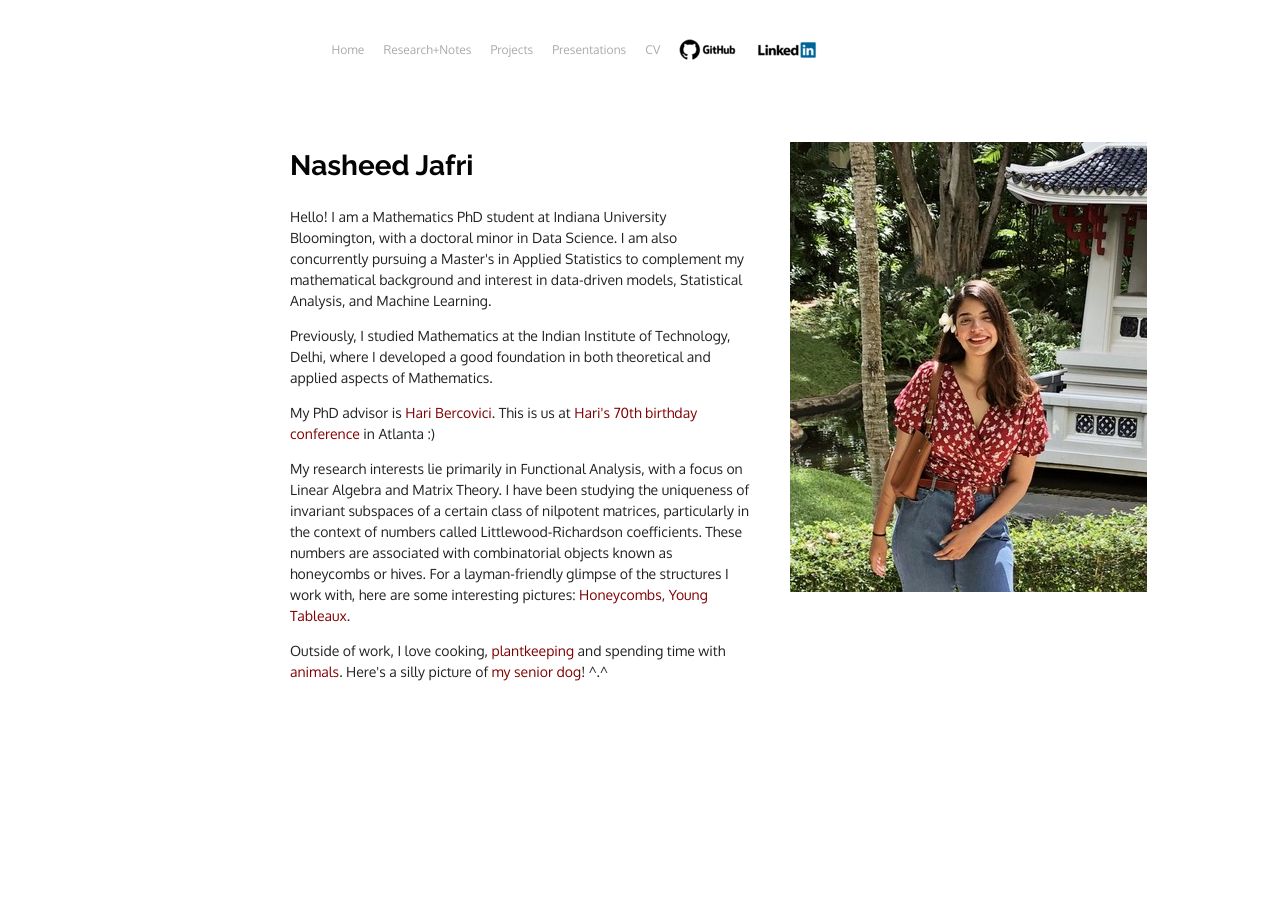
<file: index.html>
<!DOCTYPE HTML>
<html lang="en" prefix="og: http://ogp.me/ns#">
<head>
  <meta charset="utf-8">
  <title>Nasheed Jafri</title>
  <meta name="viewport" content="width=device-width, initial-scale=1">
  <link href="https://fonts.googleapis.com/css?family=Oxygen:300" rel="stylesheet">
  <link href="https://fonts.googleapis.com/css?family=Raleway" rel="stylesheet">
  <link href="https://fonts.googleapis.com/css?family=Inconsolata" rel="stylesheet">
  <link rel="stylesheet" href="/res/screen.css?v=20220110152742" type="text/css">
  <link rel="shortcut icon" href="/tree-round.png?v=20220110152742">
</head>
<body>
  <header class="main">
    <ul class="navigation">
      <li><a href="/" title="Home">Home</a></li>
      <li><a href="/Research/index.html" title="Research+Notes">Research+Notes</a></li>
      <li><a href="/Projects/index.html" title="Projects">Projects</a></li>
      <li><a href="/Presentations/index.html" title="Presentations">Presentations</a></li>
      <li><a href="/cv.pdf" title="CV">CV</a></li>
      <li><a href="https://github.com/nashjafri"><img src="Images/github-mark-22px.png" alt="GitHub"></a></li>
      <li><a href="https://www.linkedin.com/in/nasheedjafri/"><img src="Images/linkedin-mark-18px.png" alt="LinkedIn"></a></li>
    </ul>
  </header>

  <div class="right">
    <img src="Images/GitProfilePic.jpg" alt="Nasheed Jafri Profile Picture" style="max-height: 60%; width: auto;">
  </div>

  <div class="left">
    <h1 id="nasheed-jafri"><b>Nasheed Jafri</b></h1>
    <p>Hello! I am a Mathematics PhD student at Indiana University Bloomington, with a doctoral minor in Data Science. I am also concurrently pursuing a Master's in Applied Statistics to complement my mathematical background and interest in data-driven models, Statistical Analysis, and Machine Learning.</p>

    <p>Previously, I studied Mathematics at the Indian Institute of Technology, Delhi, where I developed a good foundation in both theoretical and applied aspects of Mathematics.</p>

    <p>My PhD advisor is <a href="https://scholar.google.com/citations?user=7y1ngXwAAAAJ&hl=en">Hari Bercovici</a>. This is us at <a href="Images/Berc.jpg">Hari's 70th birthday conference</a> in Atlanta :) </p>
      
    <p>My research interests lie primarily in Functional Analysis, with a focus on Linear Algebra and Matrix Theory. I have been studying the uniqueness of invariant subspaces of a certain class of nilpotent matrices, particularly in the context of numbers called Littlewood-Richardson coefficients. These numbers are associated with combinatorial objects known as honeycombs or hives. For a layman-friendly glimpse of the structures I work with, here are some interesting pictures: <a href="Images/Honeycombs.png" target="_blank">Honeycombs</a>, <a href="Images/YoungTableaux.png" target="_blank">Young Tableaux</a>.</p>

    
      <p>Outside of work, I love cooking, <a href="Images/plants.jpg" target="_blank">plantkeeping</a> and spending time with <a href="Images/animals.jpg" target="_blank">animals</a>. Here's a silly picture of <a href="Images/boxer.jpg" target="_blank">my senior dog</a>! ^.^
    </p>  
  </div>
</body>
</html>
</file>
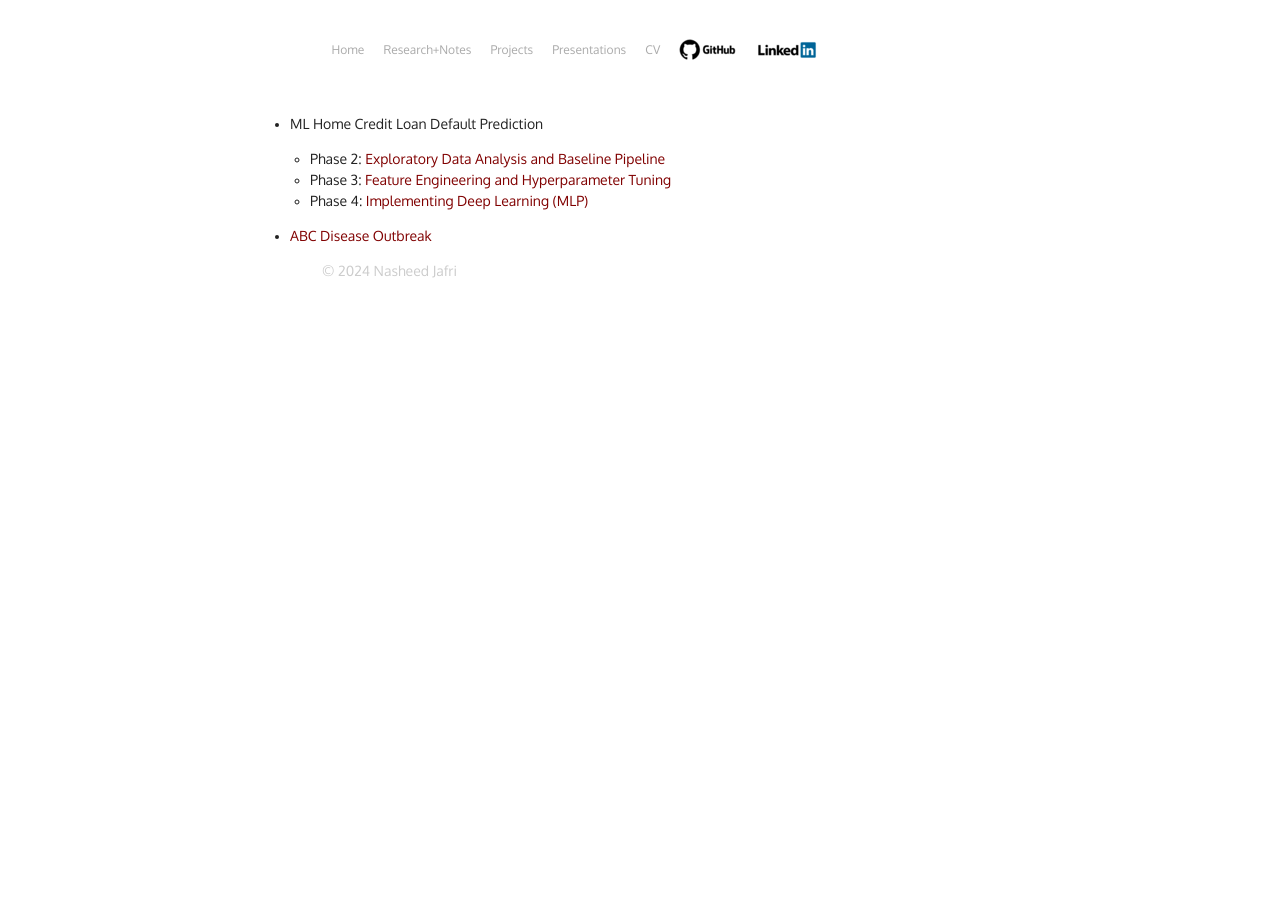
<file: Presentations/index.html>
<!DOCTYPE HTML>
<html lang="en" prefix="og: http://ogp.me/ns#">
  <head>
    <meta charset="utf-8">
    <title>Nasheed Jafri</title>
    <meta http-equiv="Content-Type" content="text/html; charset=utf-8">
    <meta name="viewport" content="width=device-width, initial-scale=1">
    <link href="https://fonts.googleapis.com/css?family=Oxygen:300" rel="stylesheet">
    <link href="https://fonts.googleapis.com/css?family=Raleway"rel="stylesheet">
    <link href="https://fonts.googleapis.com/css?family=Inconsolata" rel="stylesheet">
    <link rel="stylesheet" media="all" href="/res/screen.css?v=20220312142427" type="text/css">
    <link rel="alternate" type="application/atom+xml" title="Nasheed Jafri" href="/atom.xml">
    <link rel="shortcut icon" href="/tree-round.png?v=20220312142427">
<!-- Global site tag (gtag.js) - Google Analytics -->
<script async src="https://www.googletagmanager.com/gtag/js?id=UA-110259368-1"></script>
<script>
  window.dataLayer = window.dataLayer || [];
  function gtag(){dataLayer.push(arguments);}
  gtag('js', new Date());

  gtag('config', 'UA-110259368-1');
</script>
  </head>
  <body>
  <header class="main">
    <ul class="navigation">
      <li><a href="/" title="Home">Home</a></li>
      <li><a href="/Research/index.html" title="Research+Notes">Research+Notes</a></li>
      <li><a href="/Projects/index.html" title="Projects">Projects</a></li>
      <li><a href="/Presentations/index.html" title="Presentations">Presentations</a></li>
      <li><a href="/cv.pdf" title="CV">CV</a></li>
      <li><a href="https://github.com/nashjafri"><img src="Images/github-mark-22px.png" alt="GitHub"></a></li>
      <li><a href="https://www.linkedin.com/in/nasheedjafri/"><img src="Images/linkedin-mark-18px.png" alt="LinkedIn"></a></li>
    </ul>
  </header>


   <main>
        <ul>
            <li>ML Home Credit Loan Default Prediction
                <ul style="margin-left: 20px;">
                <li>Phase 2: <a href="Loan_Default_Presentation/Phase_2_EDA_Slides.pdf">Exploratory Data Analysis and Baseline Pipeline</a></li>
                <li> Phase 3: <a href="Loan_Default_Presentation/Phase_3_FE_HP_Slides.pdf">Feature Engineering and Hyperparameter Tuning</a></li>
                <li>Phase 4: <a href="Loan_Default_Presentation/Phase_4_DL_Slides.pdf">Implementing Deep Learning (MLP)</a></li>
                </ul>
            </li>
            <li><a href="ABC_Disease_Outbreak.html">ABC Disease Outbreak</a></li>
        </ul>
    </main>
    <footer>
        <p>© 2024 Nasheed Jafri</p>
    </footer>
</body>
</html>
</file>
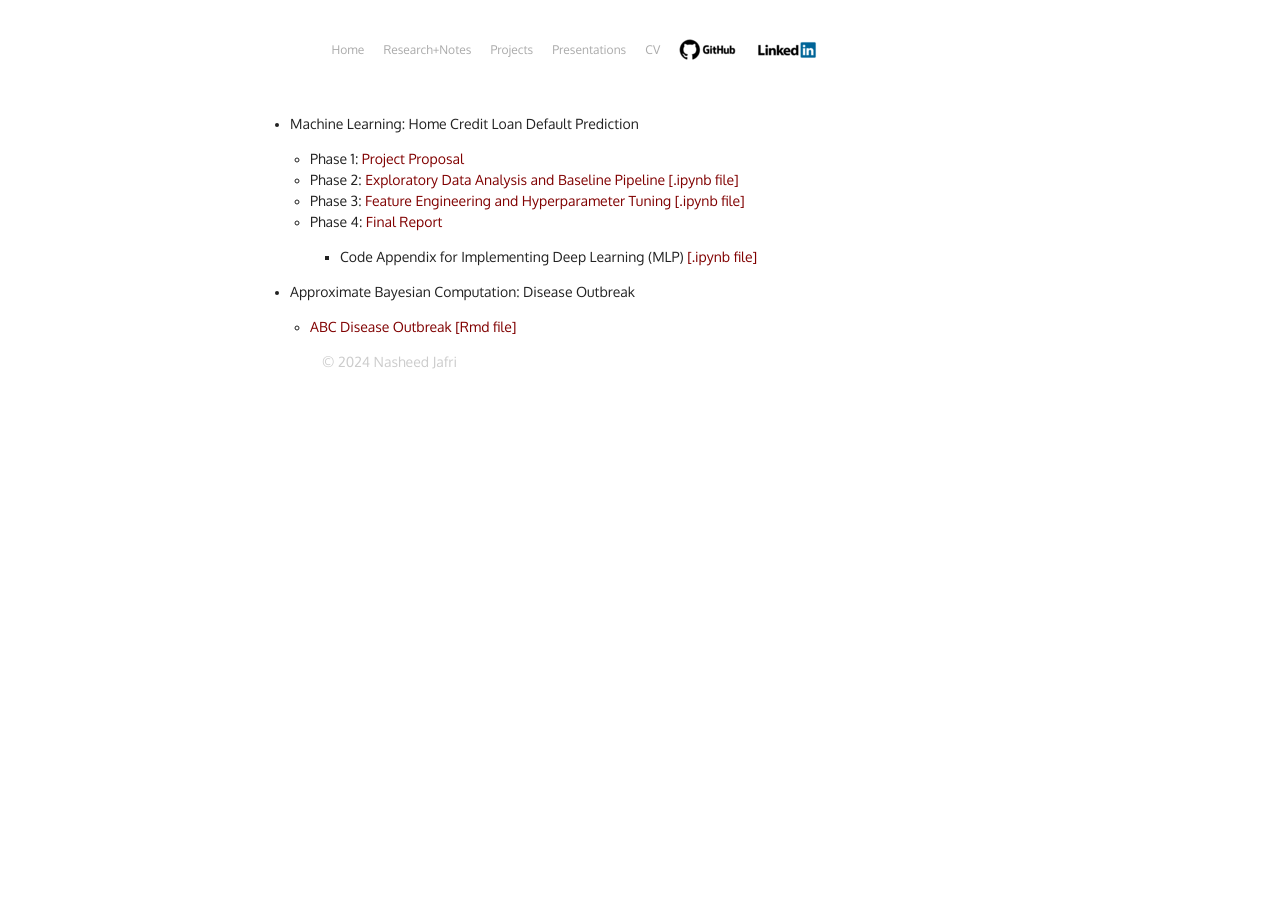
<file: Projects/index.html>
<!DOCTYPE HTML>
<html lang="en" prefix="og: http://ogp.me/ns#">
  <head>
    <meta charset="utf-8">
    <title>Nasheed Jafri</title>
    <meta http-equiv="Content-Type" content="text/html; charset=utf-8">
    <meta name="viewport" content="width=device-width, initial-scale=1">
    <link href="https://fonts.googleapis.com/css?family=Oxygen:300" rel="stylesheet">
    <link href="https://fonts.googleapis.com/css?family=Raleway"rel="stylesheet">
    <link href="https://fonts.googleapis.com/css?family=Inconsolata" rel="stylesheet">
    <link rel="stylesheet" media="all" href="/res/screen.css?v=20220312142427" type="text/css">
    <link rel="alternate" type="application/atom+xml" title="Nasheed Jafri" href="/atom.xml">
    <link rel="shortcut icon" href="/tree-round.png?v=20220312142427">
<!-- Global site tag (gtag.js) - Google Analytics -->
<script async src="https://www.googletagmanager.com/gtag/js?id=UA-110259368-1"></script>
<script>
  window.dataLayer = window.dataLayer || [];
  function gtag(){dataLayer.push(arguments);}
  gtag('js', new Date());

  gtag('config', 'UA-110259368-1');
</script>
  </head>
  <body>
  <header class="main">
    <ul class="navigation">
      <li><a href="/" title="Home">Home</a></li>
      <li><a href="/Research/index.html" title="Research+Notes">Research+Notes</a></li>
      <li><a href="/Projects/index.html" title="Projects">Projects</a></li>
      <li><a href="/Presentations/index.html" title="Presentations">Presentations</a></li>
      <li><a href="/cv.pdf" title="CV">CV</a></li>
      <li><a href="https://github.com/nashjafri"><img src="Images/github-mark-22px.png" alt="GitHub"></a></li>
      <li><a href="https://www.linkedin.com/in/nasheedjafri/"><img src="Images/linkedin-mark-18px.png" alt="LinkedIn"></a></li>
    </ul>
  </header>


   <main>
        <ul>
            <li>Machine Learning: Home Credit Loan Default Prediction
                <ul style="margin-left: 20px;">
            <li>Phase 1: <a href="ML_Home_Credit_Default_Risk/Phase1_Project_Proposal.html">Project Proposal</a></li>
            <li>Phase 2: <a href="ML_Home_Credit_Default_Risk/Phase2_EDA_Baseline_Pipeline.html">Exploratory Data Analysis and Baseline Pipeline</a> <a href="ML_Home_Credit_Default_Risk/Phase2_EDA_Baseline_Pipeline.ipynb">[.ipynb file]</a></li>
            <li>Phase 3: <a href="ML_Home_Credit_Default_Risk/Phase3_FE_HP.html">Feature Engineering and Hyperparameter Tuning</a> <a href="ML_Home_Credit_Default_Risk/Phase3_FE_HP.ipynb">[.ipynb file]</a></li>
            <li>
                Phase 4: <a href="ML_Home_Credit_Default_Risk/Phase4_Final_Report.html">Final Report</a>
                <ul style="margin-left: 30px;">
                    <li>Code Appendix for Implementing Deep Learning (MLP) <a href="ML_Home_Credit_Default_Risk/Phase4_DL_Code_Appendix.ipynb">[.ipynb file]</a></li>
                </ul>
            </li>
        </ul>
            </li>
            <li>Approximate Bayesian Computation: Disease Outbreak
                <ul style="margin-left: 20px;">
                 <li><a href="ABC_Disease_Outbreak/ABC_Disease_Outbreak.html">ABC Disease Outbreak</a> <a href="ABC_Disease_Outbreak/ABC_Disease_Outbreak.Rmd">[Rmd file]</a></li>
                </ul>    
            </li>    
        </ul>
    </main>
    <footer>
        <p>© 2024 Nasheed Jafri</p>
    </footer>
</body>
</html>
</file>
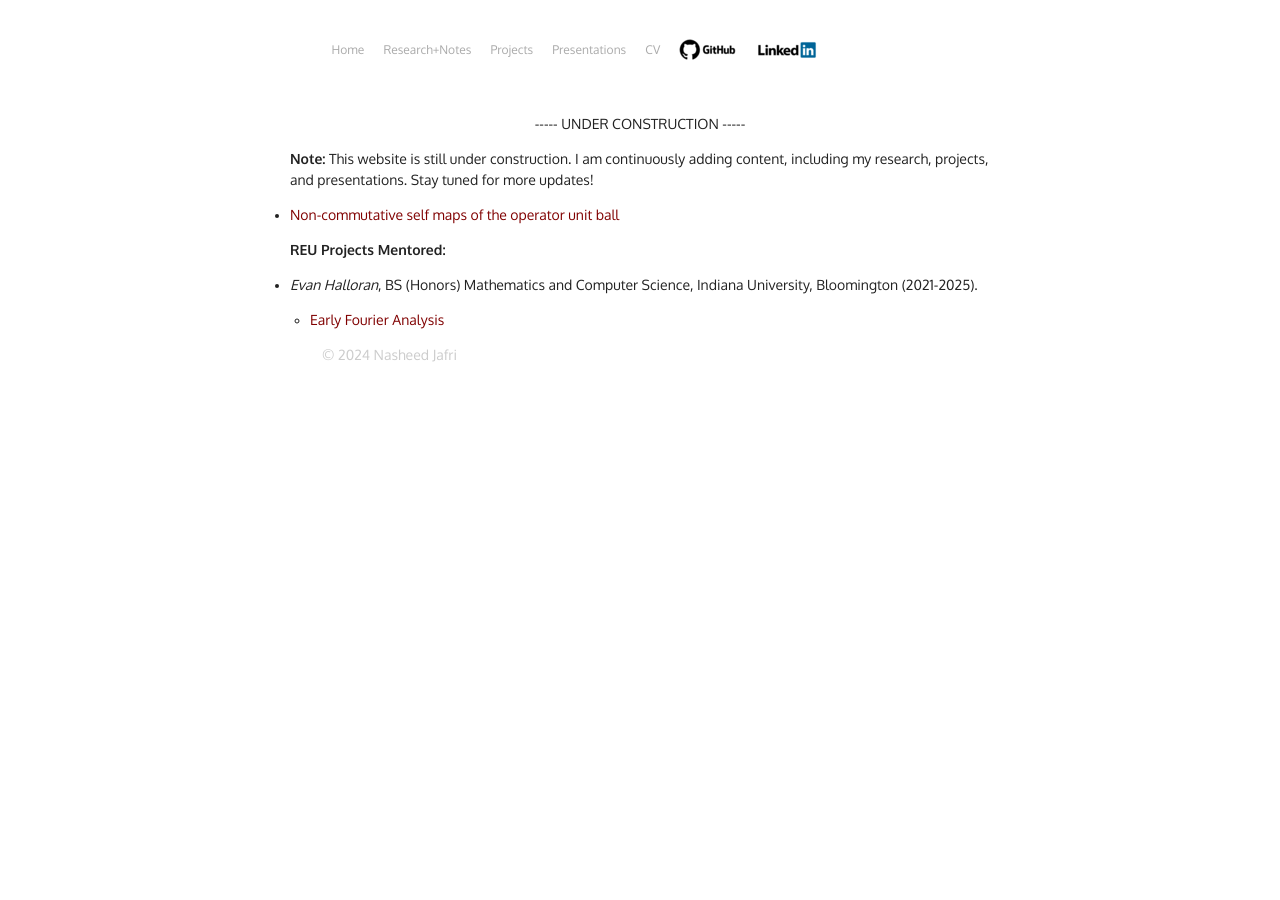
<file: Research/index.html>
<!DOCTYPE HTML>
<html lang="en" prefix="og: http://ogp.me/ns#">
  <head>
    <meta charset="utf-8">
    <title>Nasheed Jafri</title>
    <meta http-equiv="Content-Type" content="text/html; charset=utf-8">
    <meta name="viewport" content="width=device-width, initial-scale=1">
    <link href="https://fonts.googleapis.com/css?family=Oxygen:300" rel="stylesheet">
    <link href="https://fonts.googleapis.com/css?family=Raleway"rel="stylesheet">
    <link href="https://fonts.googleapis.com/css?family=Inconsolata" rel="stylesheet">
    <link rel="stylesheet" media="all" href="/res/screen.css?v=20220312142427" type="text/css">
    <link rel="alternate" type="application/atom+xml" title="Nasheed Jafri" href="/atom.xml">
    <link rel="shortcut icon" href="/tree-round.png?v=20220312142427">
<!-- Global site tag (gtag.js) - Google Analytics -->
<script async src="https://www.googletagmanager.com/gtag/js?id=UA-110259368-1"></script>
<script>
  window.dataLayer = window.dataLayer || [];
  function gtag(){dataLayer.push(arguments);}
  gtag('js', new Date());

  gtag('config', 'UA-110259368-1');
</script>
  </head>
  <body>
  <header class="main">
    <ul class="navigation">
      <li><a href="/" title="Home">Home</a></li>
      <li><a href="/Research/index.html" title="Research+Notes">Research+Notes</a></li>
      <li><a href="/Projects/index.html" title="Projects">Projects</a></li>
      <li><a href="/Presentations/index.html" title="Presentations">Presentations</a></li>
      <li><a href="/cv.pdf" title="CV">CV</a></li>
      <li><a href="https://github.com/nashjafri"><img src="Images/github-mark-22px.png" alt="GitHub"></a></li>
      <li><a href="https://www.linkedin.com/in/nasheedjafri/"><img src="Images/linkedin-mark-18px.png" alt="LinkedIn"></a></li>
    </ul>
  </header>


   <main>
    <p style="text-align: center;"> ----- UNDER CONSTRUCTION ----- </p>

    <p><b>Note:</b> This website is still under construction. I am continuously adding content, including my research, projects, and presentations. Stay tuned for more updates!</p>

    <ul>
        <li><a href="NC_unit_ball.pdf">Non-commutative self maps of the operator unit ball</a></li>
    </ul>

    <p><b> REU Projects Mentored:</b></p>

    <ul>
        <li><i>Evan Halloran</i>, BS (Honors) Mathematics and Computer Science, Indiana University, Bloomington (2021-2025).
            <ul style="margin-left: 20px;">
                <li><a href="REU_Early_Fourier_Analysis.pdf">Early Fourier Analysis</a></li>
            </ul>
        </li>
    </ul>

</main>

    <footer>
        <p>© 2024 Nasheed Jafri</p>
    </footer>
</body>
</html>
</file>
<file: res/screen.css>
@viewport {
  width: device-width;
}

* { margin:0; padding:0; font-family:inherit; }
body {
  background: #fff;
  color: #222;
  font-family: "Oxygen", helvetica, sans-serif;
  font-size:14px;
  line-height:1.5;

  width: 100%;
  max-width:700px;
  margin: 0 auto;
  -webkit-text-size-adjust: 100%;
  -ms-text-size-adjust: 100%;
  font-smoothing: subpixel-antialiased; -webkit-font-smoothing: subpixel-antialiased;
  -webkit-overflow-scrolling: touch;
  scroll-behavior: smooth;

  text-rendering: optimizeLegibility;
  text-rendering: geometricPrecision;
  -moz-font-feature-settings:"kern" 1, "liga" 1; 
  -ms-font-feature-settings:"kern" 1, "liga" 1; 
  -o-font-feature-settings:"kern" 1, "liga" 1; 
  -webkit-font-feature-settings:"kern" 1, "liga" 1; 
  font-feature-settings:"kern" 1, "liga" 1;
}

.left {
    width: 460px;
    float: left;
}

.right {
    padding-top: 3em;
    width: 200px;
    float: right;
}

div.breaker { clear:both; }
.template { display:none; }

p, ul, ol, pre, blockquote, hr, object { margin: 1em 0; }
pre, tt {
  font-family: inherit;
}

code {
    font-family: Inconsolata, sans-serif;
    color: inherit;
}
img { border:none; vertical-align:bottom; }
hr { height:1px; border:none; background-color:#ddd; }

/* headings */
h1,h2,h3,h4,h5,h6 {
  font-family: "Raleway", helvetica, sans-serif;
  font-weight:400;
  color: #040404;
  margin: 1.618em 0 0.7em 0;
  /*-webkit-font-smoothing: antialiased;*/
}
h1 { font-size: 28px; }
h2 { font-size: 24px; }
h3, h4, h5, h6 { font-family:inherit; font-weight:700; }
h3 { font-size: 18px; }
h4, h5, h6 { font-size: 16px; margin:1em 0 -0.2em 0; }

/* anchors */
a[href] {
  color: maroon;
  text-decoration: none;
  padding-bottom: 0.025em;
  background-image: linear-gradient(to bottom, rgba(0, 0, 0, 0.5) 50%, rgba(0, 0, 0, 0) 50%);
  background-repeat: repeat-x;
  background-size: 2px 0.1em;
  background-position: 0 1.025em;
  text-underline-offset: 2px; /* Prevents underline overlap with descenders */
  text-decoration-thickness: 0.1em; /* Controls underline thickness */
}

a[href^="#"] {
  background: inherit;
  text-shadow: none;
  border-bottom: 1px dotted rgba(0, 0, 0, 0.1);
  text-decoration: none;
}

a[href]:hover {
  color: #000;
  background-image: linear-gradient(to bottom, rgba(0, 0, 0, 1) 50%, rgba(0, 0, 0, 0) 50%);
}

a[href^="#"]:hover {
  background: inherit;
  border-color: black;
}

a.img {
  border: none;
  background: transparent !important;
}

/* anchors: headings */
h1 > a, h2 > a, h3 > a, h4 > a, h5 > a, h6 > a,
h1 > a:hover, h2 > a:hover, h3 > a:hover, h4 > a:hover, h5 > a:hover, h6 > a:hover {
  color: inherit !important;
  background-color: transparent !important;
}

header, div.content, footer {
  margin: 0 32px;
}


/* header */
header {
  /*background: salmon;*/
  display: flex;
  justify-content: space-between;
  height: 100px;
  cursor: default;
}
header * {
  cursor: default;
  font-size:12px;
  font-family:
    -apple-system,
    BlinkMacSystemFont,
    "Segoe UI",
    Roboto,
    Oxygen,
    Ubuntu,
    Cantarell,
    "Open Sans",
    "Helvetica Neue",
    sans-serif,
    "Apple Color Emoji",
    "Segoe UI Emoji",
    "Segoe UI Symbol";
}
  header h1 {
    /*background: lightblue;*/
    flex: 0 0 auto;
    margin: 0;
    display: flex;
    flex-direction: column;
    justify-content: center;
  }
  header a[href] {
    color: inherit;
    background: none;
    text-shadow: none;
  }
  header a[href]:hover {
    color: black;
    background: none;
  }
    header h1 a[href] {
      display: block;
      transform: translate3d(0,0,0); -webkit-transform: translate3d(0,0,0);
      transition: 160ms transform ease-out; -webkit-transition: 160ms -webkit-transform ease-out;
    }
    header h1 a[href]:hover {
      transform: translate3d(0,2px,0); -webkit-transform: translate3d(0,2px,0);
      cursor:pointer;
    }
    header h1 img { display:block; }

  header ul {
    /*background: rgba(0,255,190,0.3);*/
    flex: 0 0 auto;
    margin: 0;
    text-align: left;
    display: flex;
    opacity: 0.1;
  }
  header.main ul, header:hover ul {
    opacity: 1;
  }
  header ul li {
    /*background: rgba(55,255,90,0.3);*/
    list-style: none;
    margin:0; padding:0;
    display: flex;
    flex-direction: column;
    justify-content: center;
  }
  header ul li:first-child { margin-left: 0; }
  header ul li a[href] {
    /*background: rgba(255,60,90,0.3);*/
    cursor: pointer;
    padding: 0 0.8em;
    color: #aaa;
    text-decoration: none;
    text-rendering: optimizeLegibility;
    text-rendering: geometricPrecision;
  }
  header ul li:last-child a[href] {
    padding-right:0;
  }
  header ul li a[href]:hover { color: black; text-decoration: none; }
  header ul li a[href].active {
    /*font-weight:bold;*/
    color:black;
  }

/* main */
#main { margin-bottom: 3em; }

/* ------------------------------------------------------------------------------------------- */
/* main content */
div.content {
  background:white;
  margin-top: 0;
  margin-bottom: 60px;
}
div.content.photo {
  padding: 0;
  margin:0;
}
  div.content:not(.sub) h1:first-child {
    margin-top:0;
  }
  
  div.content img, div.content iframe { display:block; max-width:100%; margin:1em 0; }
  div.content iframe { border:none; }
  div.content *[align="right"] { margin:0 0 1em 1.5em; }
  div.content *[align="left"] { margin:0 1.5em 1em 0; }

  div.content li { margin-left: 2em; margin-bottom:0.2em; }
    div.content ul > li { margin-left:1.4em; }
  div.content ul.minimal { list-style:none; }
    div.content ul.minimal > li { margin-left:0; }

  div.content blockquote {
    border-left:4px solid #ddd;
    padding:0 0 0 20px;
    color: #777;
    text-rendering: optimizelegibility;
  }
  div.content div.quotation blockquote { margin-left:-30px; }

  div.content pre,
  div.content code {
    background-color: rgba(0,0,0,0.04);
    border-radius: 3px;
  }

  div.content pre > code {
    background-color: none;
    border-radius: 0;
  }

  div.content pre {
    line-height:1.25;
    overflow-x: auto;
    color: #333;
    padding:16px;
  }
  
  div.content code {
    padding:3px 0;
  }
  div.content code::before,
  div.content code::after {
    letter-spacing: -0.2em;
    content: "\00a0";
  }

  div.content pre > code {
    padding:0;
    background-color:transparent;
    border-radius: none;
  }
  div.content pre > code::before,
  div.content pre > code::after {
    letter-spacing: inherit;
    content: none;
  }
  @keyframes outline-fade-out {
    0%   { background-color: #fe0; outline-color: #fe0; }
    90%   { background-color: #fe0; outline-color: #fe0; }
    100% {
      background-color: default;
      outline-color: rgba(255,255,255,0);
    }
  }
  div.content *:target {
    outline: 4px solid #fe0;
    animation: outline-fade-out 4500ms 1;
    animation-direction: alternate; /* or: normal */
    animation-timing-function: ease-out;
    animation-fill-mode: forwards;
    animation-delay: 0;
  }
  div.content center {
    margin:2em 0;
    user-select:none;
    cursor: default;
    color: #ccc;
  }
  div.content a.footnote {
    display: inline-block;
    padding: 0 1px;
    margin: 0 0 0 1px;
    background: inherit;
    text-shadow:none;
    color: #666;
    user-select: none;
    border-radius: 2px;
    border-left:1px solid rgba(0,0,0,0.1);
    border-right:1px solid rgba(0,0,0,0.1);
  }
  div.content sup {
    vertical-align: super;
    font-size: 65%;
    padding:0;
    margin:0;
  }
  div.content sup:target {
    background: none;
    animation: none;
    outline: none;
  }
  div.content sup:target a.footnote {
    background-color: #fe0;
  }
  div.content a.footnote:hover {
    color: black;
    background: #eee;
    /*text-decoration: underline;*/
  }
  div.content a.footnote::before { letter-spacing: -0.3em; content: "\00a0"; }
  div.content a.footnote::after { letter-spacing: -0.3em; content: "\00a0"; }
  div.content div.footnotes {
    margin-top:3em;
    border-top: 1px solid #eee;
  }
  div.content div.footnotes li { color:#999; }
  div.content div.footnotes li > p { margin:0; }
  div.content div.footnotes li:target { background:#ffc; color:inherit; }
  

div.content.sub {
  margin-top:-50px;
  padding-top:20px;
}

img.profile-picture {
  border-radius: 2px;
}


/* ------------------------------------------------------------------------------------------- */
/* posts */

div.post {
  padding-bottom: 0em;
  page-break-before: always;
}
  div.post.single, div.post:last-child { border-bottom:none; }
  
  div.post actions, div.post info {
    color: #ccc;
  }
  
  div.post actions {
    background: blue;
    display:inline-block;
    float:right;
  }
  
  div.post info {
    display:block;
  }
  div.post.photo info {
    margin:0;
    padding:0;
    border:0;
    display:block;
  }

footer {
  color:#ccc;
  display: block;
  padding:0 0 1em 0;
  /*text-align: center;*/
}
  footer img.cc {
    display: inline-block;
    vertical-align: -0.2em;
    border: none;
    width:1em;
    height:1em;
    opacity:0.6;
  }
  footer a {
    color: #333;
    opacity: 0.3;
  }
  footer a:hover {
    opacity:0.6;
  }
  footer a.cc {
    background: none;
    text-shadow: none;
  }
  footer a.cc:hover {
    text-decoration: none;
  }
  footer a.cc:hover img.cc {
    opacity:1;
  }


/* small screens */
/*@media only screen and (max-device-width: 480px) {
}*/
</file>
